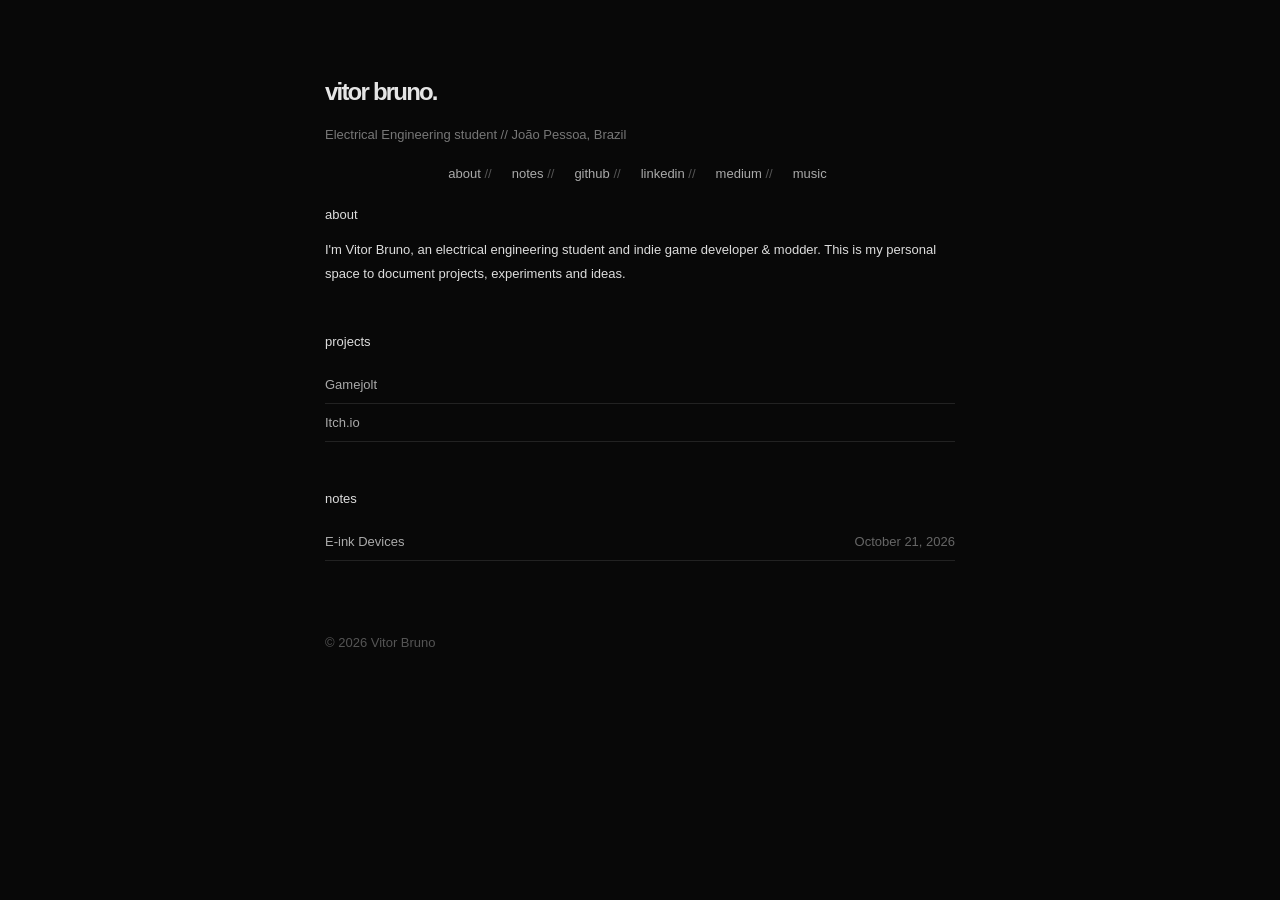
<file: index.html>
<!DOCTYPE html>
<html lang="en">

<head>
    <meta charset="UTF-8">
    <meta name="viewport" content="width=device-width, initial-scale=1.0">

    <title>Vitor Bruno</title>

    <link rel="stylesheet" href="css/style.css">
</head>

<body>

    <header>
    <a href="#" class="logo">vitor bruno.</a>
    </header>

    <main>

        <div class="introduction">
            <p class="location">
               Electrical Engineering student // João Pessoa, Brazil
            </p>

            <nav>
                <a href="posts/about.html">about</a>
                <a href="posts/notes.html">notes</a>
                <a href="https://github.com/vitorl07">github</a>
                <a href="https://www.linkedin.com/in/vitor-bruno-4754b8317/">linkedin</a>
                <a href="https://medium.com/@vitorbruno1">medium</a>
                <a href="https://www.youtube.com/@lunarvb">music</a>
            </nav>

        </div>

        <section id="about">
            <h2>about</h2>

            <p>
                I'm Vitor Bruno, an electrical engineering student and indie game developer & modder.
                This is my personal space to document
                projects, experiments and ideas.
            </p>
        </section>

        <section id="projects">
            <h2>projects</h2>

            <div id="project-list"></div>
        </section>

        <section id="blog">
            <h2>notes</h2>

            <div id="blog-list"></div>
        </section>

    </main>

    <footer>
        © 2026 Vitor Bruno
    </footer>

    <script>

        const projects = [
            { name:"Gamejolt",
              url:"https://gamejolt.com/@ivitor"
            },

            {
                name:"Itch.io",
                url:"https://vbgames1.itch.io/"
            }
            ];

       const posts = [
        {
        name: "E-ink Devices",
        date: "October 21, 2026",
        url: "posts/e-ink.html"
        }

        
    ];

        function render(items, target) {

            const container = document.getElementById(target);

            if (items.length === 0) {
                container.textContent = "Nothing published yet.";
                container.className = "empty";
                return;
            }

            items.forEach(item => {

                const row = document.createElement("div");
                row.className = "item";

                const link = document.createElement("a");
                link.href = item.url;
                link.textContent = item.name;

                const date = document.createElement("span");
                date.textContent = item.year || item.date;

                row.append(link, date);

                container.appendChild(row);

            });
        }

        render(projects, "project-list");
        render(posts, "blog-list");

    </script>

</body>
</html>
</file>
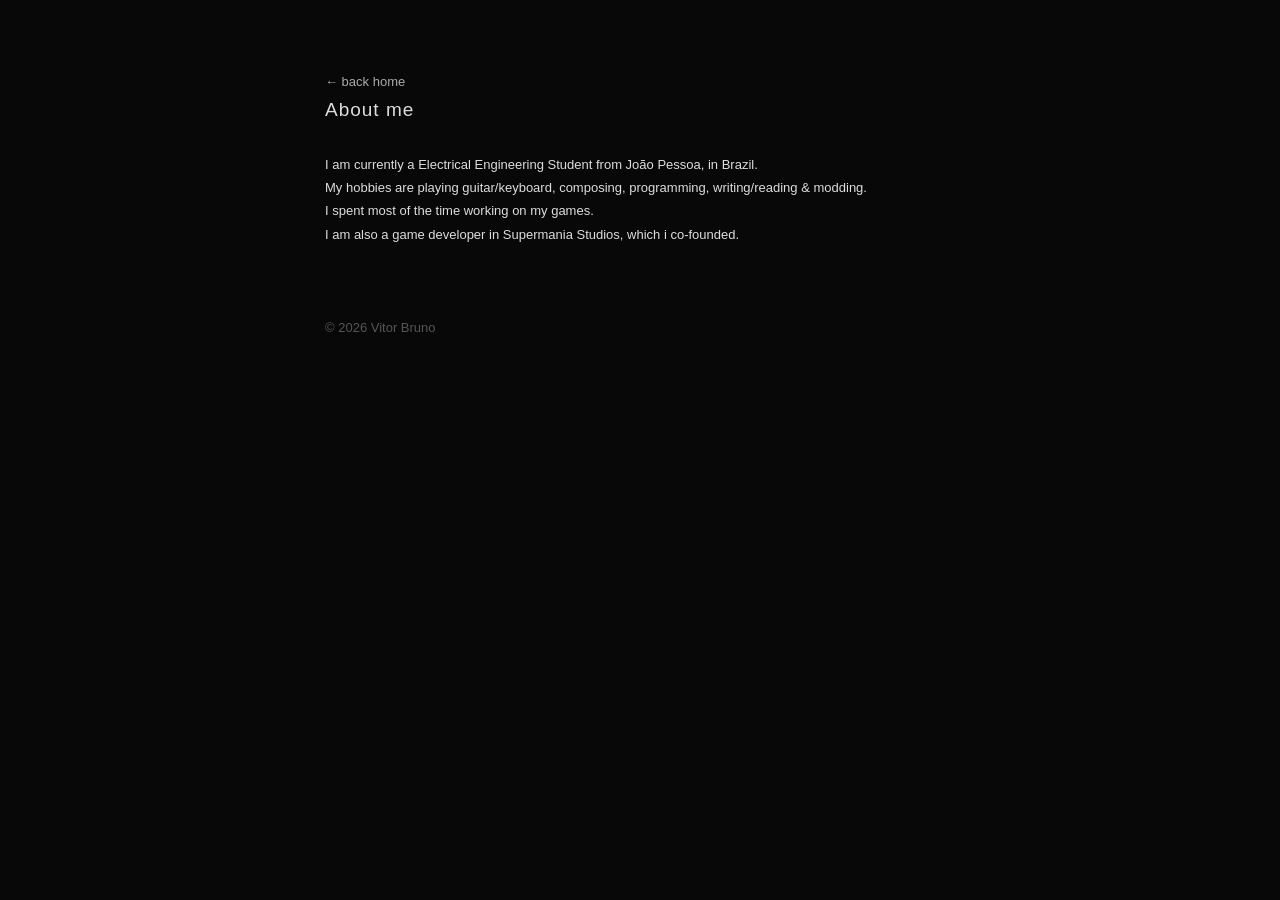
<file: posts/about.html>
<!DOCTYPE html>
<html lang="en">

<head>
    <meta charset="UTF-8">
    <meta name="viewport" content="width=device-width, initial-scale=1.0">

    <title>About me</title>

    <link rel="stylesheet" href="../css/style.css">
</head>

<body>

    <a href="../index.html">← back home</a>

    <article>

        <h1>About me</h1>


        <p>
            I am currently a Electrical Engineering Student from João Pessoa, in Brazil.
        </p>

        <p>
           My hobbies are playing guitar/keyboard, composing, programming, writing/reading & modding.
        </p>

        <p>
            I spent most of the time working on my games.
        </p>

        <p>
            I am also a game developer in Supermania Studios, which i co-founded.
        </p>

    </article>

    <footer>
        © 2026 Vitor Bruno
    </footer>

</body>
</html>
</file>
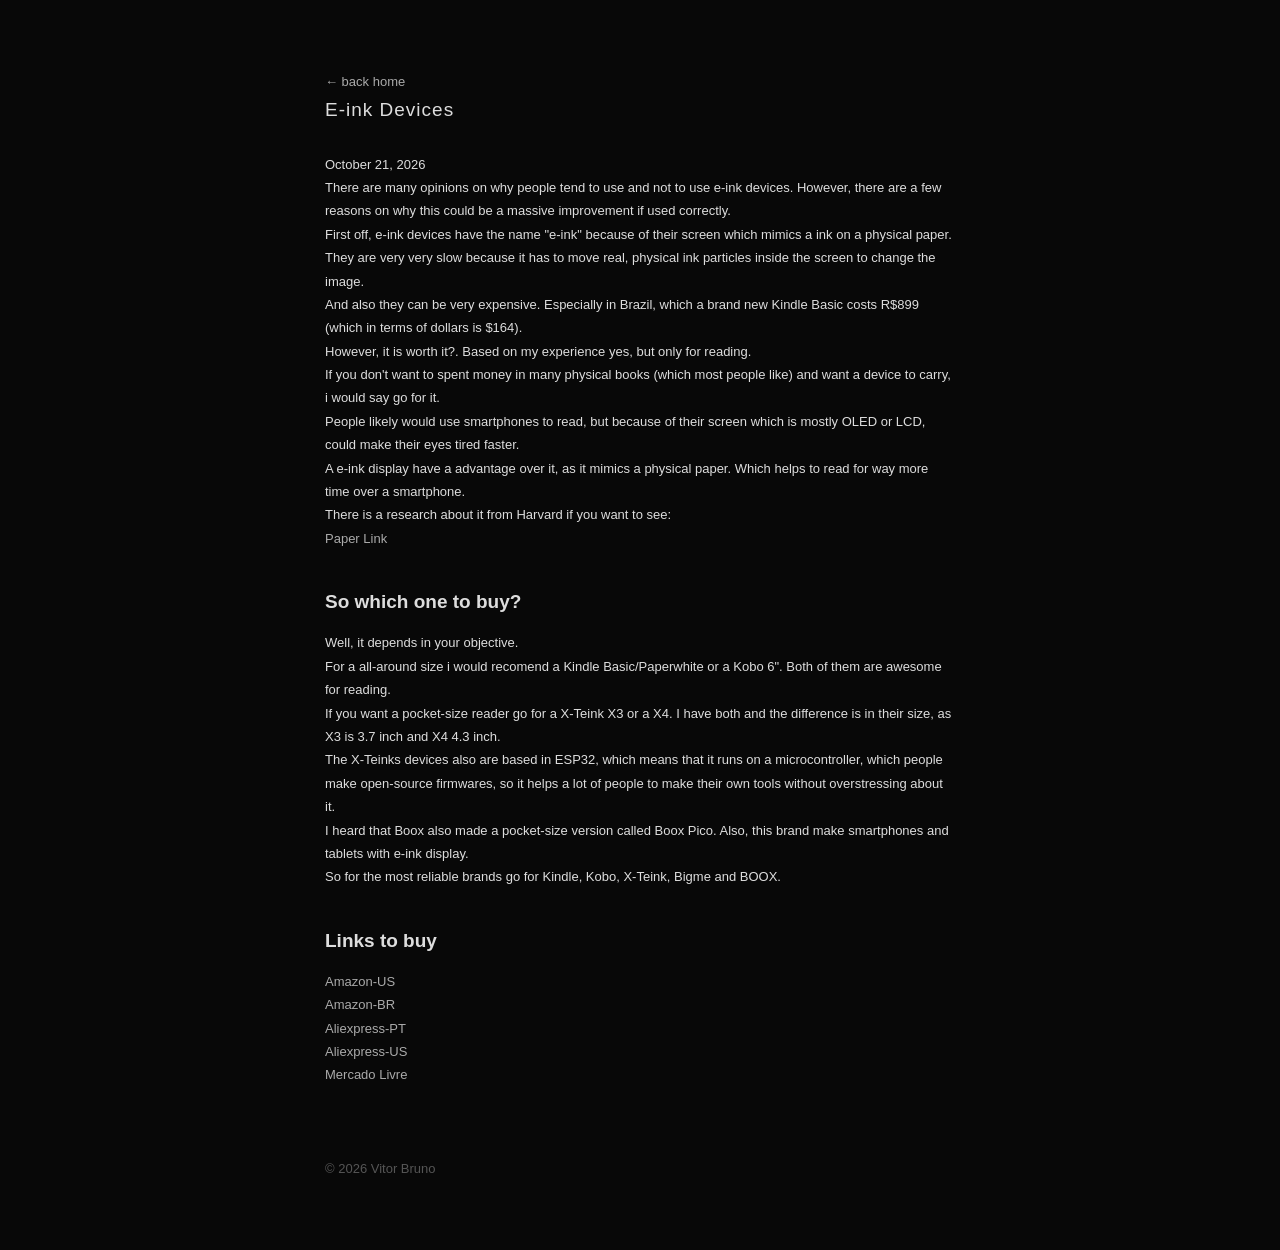
<file: posts/e-ink.html>
<!DOCTYPE html>
<html lang="en">

<head>
    <meta charset="UTF-8">
    <meta name="viewport" content="width=device-width, initial-scale=1.0">

    <title>E-ink Devices</title>

    <link rel="stylesheet" href="../css/style.css">
</head>

<body>

    <a href="../index.html">← back home</a>

    <article>

        <h1>E-ink Devices</h1>

        <span class="date">October 21, 2026</span>

        <p>
            There are many opinions on why people tend to use and not to use e-ink devices. However, there are a few reasons on why this could be a massive improvement if used correctly.
        </p>

        <p>
            First off, e-ink devices have the name "e-ink" because of their screen which mimics a ink on a physical paper. They are very very slow because it has to move real, physical ink particles inside the screen to change the image.

        </p>

        <p>
            And also they can be very expensive. Especially in Brazil, which a brand new Kindle Basic costs R$899 (which in terms of dollars is $164).
        </p>

        <p>
            However, it is worth it?. Based on my experience yes, but only for reading.
        </p>

        <p>
            If you don't want to spent money in many physical books (which most people like) and want a device to carry, i would say go for it.
        </p>

        <p>
            People likely would use smartphones to read, but because of their screen which is mostly OLED or LCD, could make their eyes tired faster.
        </p>

        <p>
            A e-ink display have a advantage over it, as it mimics a physical paper. Which helps to read for way more time over a smartphone.
        </p>

        <p>
            There is a research about it from Harvard if you want to see:
             <a href="https://sid.onlinelibrary.wiley.com/doi/10.1002/jsid.1191">Paper Link</a>
        </p>

        <h2>So which one to buy?</h2>

        <p>
            Well, it depends in your objective.
        </p>

        <p>
            For a all-around size i would recomend a Kindle Basic/Paperwhite or a Kobo 6". Both of them are awesome for reading.
        </p>

        <p>
            If you want a pocket-size reader go for a X-Teink X3 or a X4. I have both and the difference is in their size, as X3 is 3.7 inch and X4 4.3 inch.
        </p>

        <p>
            The X-Teinks devices also are based in ESP32, which means that it runs on a microcontroller, which people make open-source firmwares, so it helps a lot of people to make their own tools without overstressing about it.
        </p>

        <p>
            I heard that Boox also made a pocket-size version called Boox Pico. Also, this brand make smartphones and tablets with e-ink display.
        </p>

        <p>
            So for the most reliable brands go for Kindle, Kobo, X-Teink, Bigme and BOOX.
        </p>

        <h2>Links to buy</h2>

        <a href="https://www.amazon.com/eink/s?k=eink">Amazon-US</a>
        <a href="https://www.amazon.com.br/kindle-16gb-preto/dp/B0CP31L73X/ref=zg_bs_g_amazon-devices_d_sccl_1/131-5837820-1487114?th=1">Amazon-BR</a>
        <a href="https://pt.aliexpress.com/w/wholesale-e-ink.html">Aliexpress-PT</a>
        <a href="https://www.aliexpress.us/w/wholesale-e%2525252dink.html?spm=a2g0o.home.search.0">Aliexpress-US</a>
        <a href="https://lista.mercadolivre.com.br/e-ink">Mercado Livre</a>

    </article>

    <footer>
        © 2026 Vitor Bruno
    </footer>

</body>
</html>
</file>
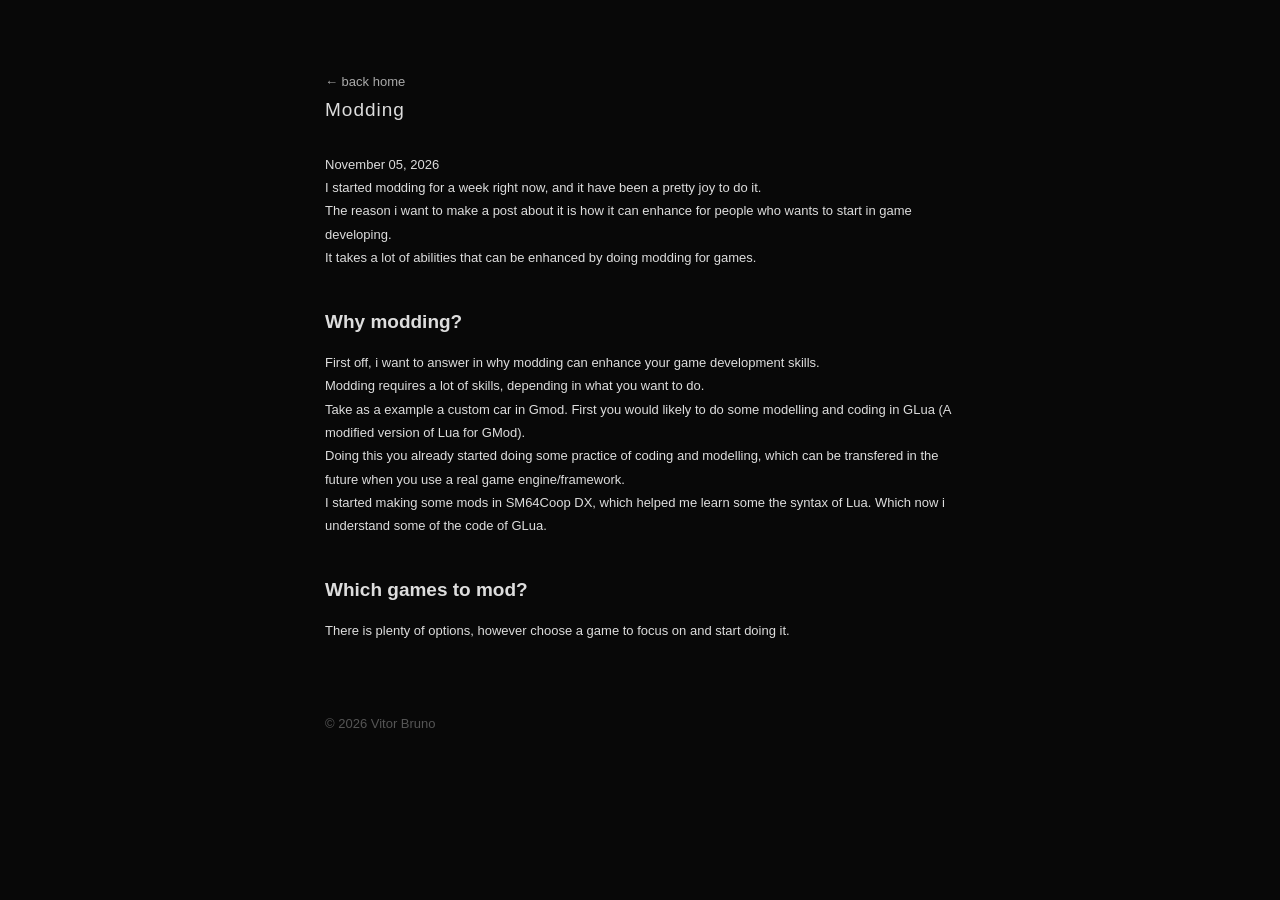
<file: posts/modding.html>
<!DOCTYPE html>
<html lang="en">

<head>
    <meta charset="UTF-8">
    <meta name="viewport" content="width=device-width, initial-scale=1.0">

    <title>Modding</title>

    <link rel="stylesheet" href="../css/style.css">
</head>

<body>

    <a href="../index.html">← back home</a>

    <article>

        <h1>Modding</h1>

        <span class="date">November 05, 2026</span>

        <p>
            I started modding for a week right now, and it have been a pretty joy to do it.
        </p>

        <p>
            The reason i want to make a post about it is how it can enhance for people who wants to start in game developing.
        </p>

        <p>
            It takes a lot of abilities that can be enhanced by doing modding for games.
        </p>
        
        <h2>Why modding?</h2>

        <p>
            First off, i want to answer in why modding can enhance your game development skills.
        </p>

        <p>
            Modding requires a lot of skills, depending in what you want to do.
        </p>
        
        <p>
            Take as a example a custom car in Gmod. First you would likely to do some modelling and coding in GLua (A modified version of Lua for GMod).
        </p>

        <p>
            Doing this you already started doing some practice of coding and modelling, which can be transfered in the future when you use a real game engine/framework.
        </p>

        <p>
            I started making some mods in SM64Coop DX, which helped me learn some the syntax of Lua. Which now i understand some of the code of GLua.
        </p>

        <h2>Which games to mod?</h2>

        <p>
            There is plenty of options, however choose a game to focus on and start doing it.
        </p>



    </article>

    <footer>
        © 2026 Vitor Bruno
    </footer>

</body>
</html>
</file>
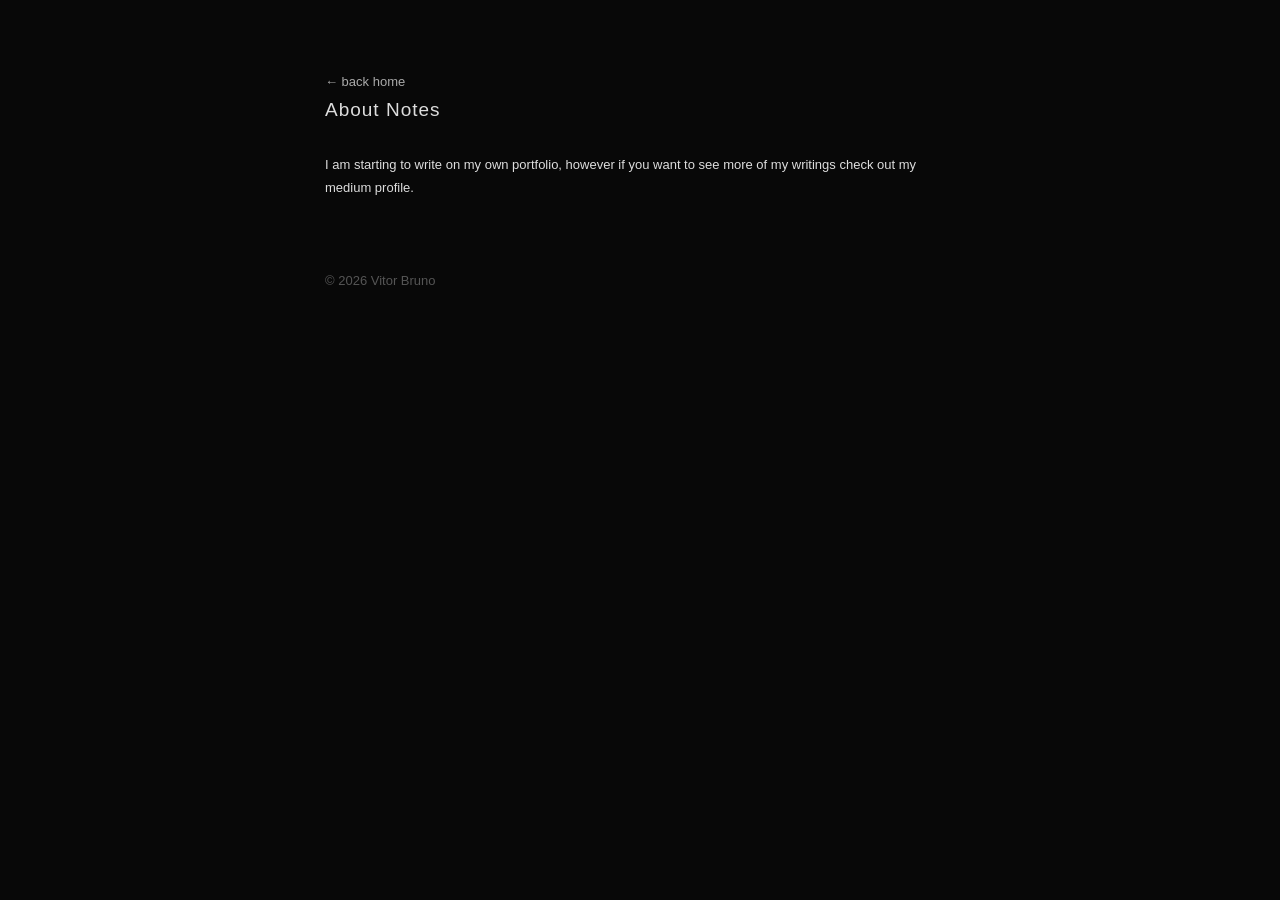
<file: posts/notes.html>
<!DOCTYPE html>
<html lang="en">

<head>
    <meta charset="UTF-8">
    <meta name="viewport" content="width=device-width, initial-scale=1.0">

    <title>Notes</title>

    <link rel="stylesheet" href="../css/style.css">
</head>

<body>

    <a href="../index.html">← back home</a>

    <article>

        <h1>About Notes</h1>


        <p>
            I am starting to write on my own portfolio, however if you want to see more of my writings check out my medium profile.
        </p>


    </article>

    <footer>
        © 2026 Vitor Bruno
    </footer>

</body>
</html>
</file>
<file: css/style.css>
* {
    margin: 0;
    padding: 0;
    box-sizing: border-box;
}

header {
    display: flex;
    justify-content: left;
    align-items: left;
    margin-bottom: 10px;
}

.logo {
    color: #e5e5e5;
    font-family: Arial, Helvetica, sans-serif;
    font-size: 24px;
    font-weight: 700;
    letter-spacing: -1.8px;
    text-decoration: none;
}

.logo:hover {
    color: #fff;
}

html {
    scroll-behavior: smooth;
}

body {
    background: #080808;
    color: #ddd;
    font-family: Arial, Helvetica, sans-serif;

    max-width: 680px;
    margin: 70px auto;
    padding: 0 25px;

    font-size: 13px;
    line-height: 1.8;
}

a {
    color: #aaa;
    text-decoration: none;
}

a:hover {
    color: white;
}

h1 {
    font-size: 19px;
    font-weight: normal;
    letter-spacing: 1px;
    margin-bottom: 25px;
}

h2 {
    font-size: 13px;
    font-weight: normal;
    margin-bottom: 12px;
}

.location {
    color: #777;
    margin-bottom: 15px;
}

nav {
    margin-bottom: 18px;
}

nav a {
    margin-right: 5px;
}

nav a:not(:last-child)::after {
    content: " //";
    color: #555;
}

.email {
    margin-bottom: 55px;
}

section {
    margin-bottom: 45px;
    scroll-margin-top: 30px;
}

.item {
    display: flex;
    justify-content: space-between;
    gap: 20px;

    border-bottom: 1px solid #222;
    padding: 7px 0;
}

.item span {
    color: #666;
}

.empty {
    color: #666;
}

footer {
    color: #555;
    margin-top: 70px;
}

@media (max-width: 600px) {
    body {
        margin-top: 40px;
    }
}

.post-image {
    width: 100;
    height: 100;
    display: block;

    margin: 20px 0 25px;
    border-radius: 2px;
}
article h2 {
    font-size: 19px;
    font-weight: bold;
    margin-top: 35px;
    margin-bottom: 12px;
    color: #ddd;
}

article h3 {
    font-size: 15px;
    font-weight: 500;
    margin-top: 25px;
    margin-bottom: 10px;
    color: #ccc;
}

nav {
    display: flex;
    justify-content: center;
    gap: 15px;
}

a {
    display: block;
}
</file>
